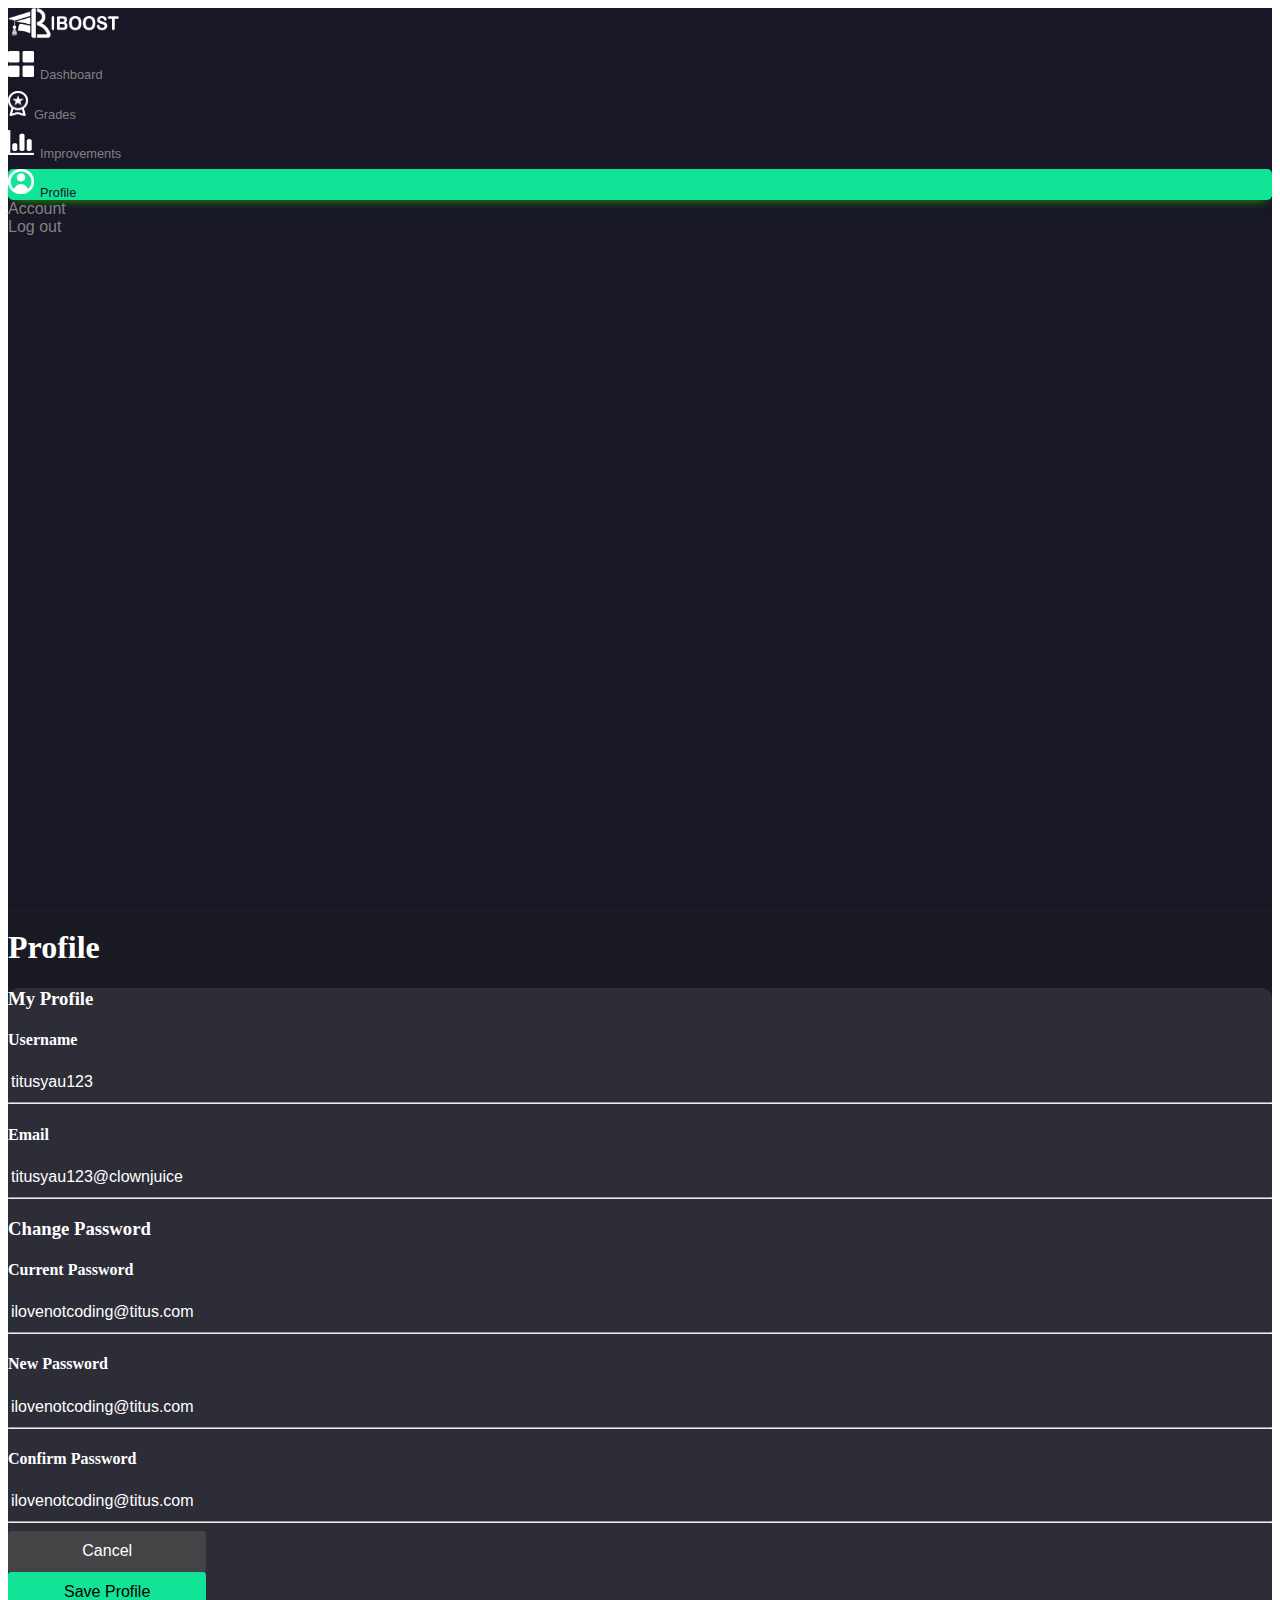
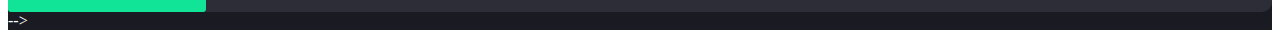
<file: editprofile.html>
<!DOCTYPE html>
<html lang="en">

<head>

<!DOCTYPE html>
<html lang="en">

<head>
    <meta charset="UTF-8">
    <meta http-equiv="X-UA-Compatible" content="IE=edge">
    <meta name="viewport" content="width=device-width, initial-scale=1.0">
    <title>IBoost - Insights to help you improve your IBMYP grades</title>
    <link rel="stylesheet" href="https://meyerweb.com/eric/tools/css/reset/reset.css">
    <link rel="stylesheet" href=" https://cdn.jsdelivr.net/npm/bootstrap@5.1.3/dist/css/bootstrap.min.css"
        rel="stylesheet" integrity="sha384-1BmE4kWBq78iYhFldvKuhfTAU6auU8tT94WrHftjDbrCEXSU1oBoqyl2QvZ6jIW3"
        crossorigin="anonymous">
    <link rel="stylesheet" href="styles.css">
    <link rel="stylesheet" href="profile.css">
</head>

<body>
    <div id="mastercontainer" class="container-fluid">
        <div class="row mainbody">
            <!--Side nav-->
            <div id="sidenav" class="col-md-2 px-3">
                <div class="d-flex flex-column">
                    <div class="p-4">
                        <a id="brand" href="index.html" class="navbar-brand"><img src="img/logo.png" alt="IBOOST"
                                class="img-fluid" style="max-width:7em; max-height: 3em;"></a>
                    </div>
                    <div class="p-2"></div>
                    <div class="p-2 menutext"><a href="index.html"><img
                                src="img/dashboard.png" alt="d" class="img-fluid"
                                style="max-width:3em; max-height: 2em; padding: 0em 0.5em 0.2em 0em;">Dashboard</a>
                    </div>
                    <div class="p-2 menutext"><a href="grades.html"><img src="img/grades.png"
                                alt="d" class="img-fluid"
                                style="max-width:3em; max-height: 2em; padding: 0em 0.5em 0.2em 0em;">Grades</a></div>
                    <div class="p-2 menutext"><a href="improvements1.html"><img
                                src="img/improvements.png" alt="d" class="img-fluid"
                                style="max-width:3em; max-height: 2em; padding: 0em 0.5em 0.2em 0em;">Improvements</a>
                    </div>
                    <div class="p-2 menutext dashtext"><a href="#"><img src="img/profile.png" alt="d"
                                class="img-fluid"
                                style="max-width:3em; max-height: 2em; padding: 0em 0.5em 0.2em 0em;">Profile</a></div>
                    <div class="pt-md-5"></div>
                    <div class="pt-md-5"></div>
                    <div class="pt-md-5"></div>
                    <div class="pt-md-5"></div>
                    <div class="pt-md-5"></div>
                    <div class="pt-md-5"></div>
                    <div class="pt-md-5"></div>
                    <div class="p-2 accountconfig">
                        <a href="account.html">Account</a>
                    </div>
                    <div class="p-2 accountconfig2">
                        <a href="#">Log out</a>
                    </div>
                </div>
            </div>
            <!-- Content starts here -->
            <div class="col-md-10 mainbody">
                <div class="container-fluid p-0">
                    <h1 class="pt-4">Profile</h1>
                </div>
                <div class="container-fluid p-md-5 p-3 pfboxes">
                    <div class=" pt-2"></div>
                    <h3 class="pfptitle d-none d-lg-block">My Profile</h3>
                    <div class="pfppref"></div>
                    <div class="pt-md-4"></div>
                    <div class="container-fluid">
                        <div class="row">
                            <div class="col-6">
                                <h4>Username</h4>
                            </div>
                            <div class="col-6">
                                <table id="gradestable"
                                    class="table table-striped table-borderless table-hover table-responsive col" style="font-family: 'Lucida Sans', 'Lucida Sans Regular', 'Lucida Grande', 
                            'Lucida Sans Unicode', Geneva, Verdana, sans-serif; color:white; font-size: 1em">
                                    <thead>
                                        <tr contenteditable="true">
                                            <td scope="col">titusyau123</td>
                                        </tr>
                                    </thead>
                                </table>
                            </div>
                            <hr>
                        </div>
                    </div>
                    <div class="container-fluid">
                        <div class="row">
                            <div class="col-6">
                                <h4>Email</h4>
                            </div>
                            <div class="col-6">
                                <table id="gradestable"
                                    class="table table-striped table-borderless table-hover table-responsive col" style="font-family: 'Lucida Sans', 'Lucida Sans Regular', 'Lucida Grande', 
                            'Lucida Sans Unicode', Geneva, Verdana, sans-serif; color:white; font-size: 1em">
                                    <thead>
                                        <tr contenteditable="true">
                                            <td scope="col">titusyau123@clownjuice</td>
                                        </tr>
                                    </thead>
                                </table>
                            </div>
                            <hr>
                        </div>
                    </div>
                    <div class="pt-md-4"></div>
                    <div class="pt-md-4"></div>
                    <div class="pt-md-4"></div>
                    <h3 class="pfptitle d-none d-lg-block">Change Password</h3>
                    <div class="pt-md-4"></div>
                    <div class="container-fluid">
                        <div class="row">
                            <div class="col-6">
                                <h4>Current Password</h4>
                            </div>
                            <div class="col-6">
                                <table id="gradestable"
                                    class="table table-striped table-borderless table-hover table-responsive col" style="font-family: 'Lucida Sans', 'Lucida Sans Regular', 'Lucida Grande', 
                            'Lucida Sans Unicode', Geneva, Verdana, sans-serif; color:white; font-size: 1em">
                                    <thead>
                                        <tr contenteditable="true">
                                            <td scope="col">ilovenotcoding@titus.com</td>
                                        </tr>
                                    </thead>
                                </table>
                            </div>
                            <hr>
                        </div>
                        <div class="pt-md-4"></div>
                        <div class="row">
                            <div class="col-6">
                                <h4>New Password</h4>
                            </div>
                            <div class="col-6">
                                <table id="gradestable"
                                    class="table table-striped table-borderless table-hover table-responsive col" style="font-family: 'Lucida Sans', 'Lucida Sans Regular', 'Lucida Grande', 
                            'Lucida Sans Unicode', Geneva, Verdana, sans-serif; color:white; font-size: 1em">
                                    <thead>
                                        <tr contenteditable="true">
                                            <td scope="col">ilovenotcoding@titus.com</td>
                                        </tr>
                                    </thead>
                                </table>
                            </div>
                            <hr>
                        </div>
                    </div>
                    <div class="pt-md-4"></div>
                    <div class="row">
                        <div class="col-6">
                            <h4>Confirm Password</h4>
                        </div>
                        <div class="col-6">
                            <table id="gradestable"
                                class="table table-striped table-borderless table-hover table-responsive col" style="font-family: 'Lucida Sans', 'Lucida Sans Regular', 'Lucida Grande', 
                        'Lucida Sans Unicode', Geneva, Verdana, sans-serif; color:white; font-size: 1em">
                                <thead>
                                    <tr contenteditable="true">
                                        <td scope="col">ilovenotcoding@titus.com</td>
                                    </tr>
                                </thead>
                            </table>
                        </div>
                        <hr>
                    </div>
                    <div class="pt-md-4"></div>
                    <div class="container-fluid p-0">
                        <div class="row m-1">
                            <div class="col-2 mb-3">
                                <div class="p-3 edit1">
                                    <a href="profile.html" class="edit3">Cancel</a>
                                </div>
                            </div>
                            <div class="col-2 mb-3">
                                <div class="p-3 edit2">
                                    <a href="profile.html" style="color:black; text-decoration:none;padding:1em 1em 1em 1em;">Save Profile</a>
                                </div>
                            </div>
                        </div>
                    </div>
                </div>
            </div>
</body>



           
            <!-- <div class="col-md-10 mainbody">
                <div class="container-fluid p-0">
                    <h1 class="pt-4">Profile</h1>
                </div>
                <div class="container-fluid p-md-5 p-3 pfboxes">
                    <div class=" pt-2"></div>
                    <h3 class="pfptitle d-none d-lg-block">Account Overview</h3>
                    <div class="pfppref"></div>
                    <div class="pt-md-4"></div>
                    <div class="container-fluid">
                        <div class="row">
                            <div class="col-6">
                                <h4>Username</h4>
                            </div>
                            <div class="col-6">
                                <table id="gradestable"
                                    class="table table-striped table-borderless table-hover table-responsive col" style="font-family: 'Lucida Sans', 'Lucida Sans Regular', 'Lucida Grande', 
                            'Lucida Sans Unicode', Geneva, Verdana, sans-serif; color:white; font-size: 1em">
                                    <thead>
                                        <tr contenteditable="true">
                                            <td scope="col">titusyau123</td>
                                        </tr>
                                    </thead>
                                </table>
                            </div>
                            <hr>
                        </div>
                    </div>
                    <div class="container-fluid">
                        <div class="row">
                            <div class="col-6">
                                <h4>Email</h4>
                            </div>
                            <div class="col-6">
                                <table id="gradestable"
                                    class="table table-striped table-borderless table-hover table-responsive col" style="font-family: 'Lucida Sans', 'Lucida Sans Regular', 'Lucida Grande', 
                            'Lucida Sans Unicode', Geneva, Verdana, sans-serif; color:white; font-size: 1em">
                                    <thead>
                                        <tr contenteditable="true">
                                            <td scope="col">titusyau123@clownjuice</td>
                                        </tr>
                                    </thead>
                                </table>
                            </div>
                            <hr>
                        </div>
                    </div>
                    <div class="container-fluid">
                        <div class="row">
                            <div class="col-6">
                                <h4>Password</h4>
                            </div>
                            <div class="col-6">
                                <table id="gradestable"
                                    class="table table-striped table-borderless table-hover table-responsive col" style="font-family: 'Lucida Sans', 'Lucida Sans Regular', 'Lucida Grande', 
                            'Lucida Sans Unicode', Geneva, Verdana, sans-serif; color:white; font-size: 1em">
                                    <thead>
                                        <tr contenteditable="true">
                                            <td scope="col">ilovenotcoding@titus.com</td>
                                        </tr>
                                    </thead>
                                </table>
                            </div>
                            <hr>
                        </div>
                    </div>
                    <div class="pt-md-4"></div>
                    <div class="row">
                        <div class="container-fluid col">
                            <div class="edit1 col">
                                <div>
                                    <a href="editprofile.html" style="text-decoration:none;">Edit Profile</a>
                                </div>
                            </div>
                        </div>
                    </div>

                </div>
            </div> -->
</body> -->
</file>
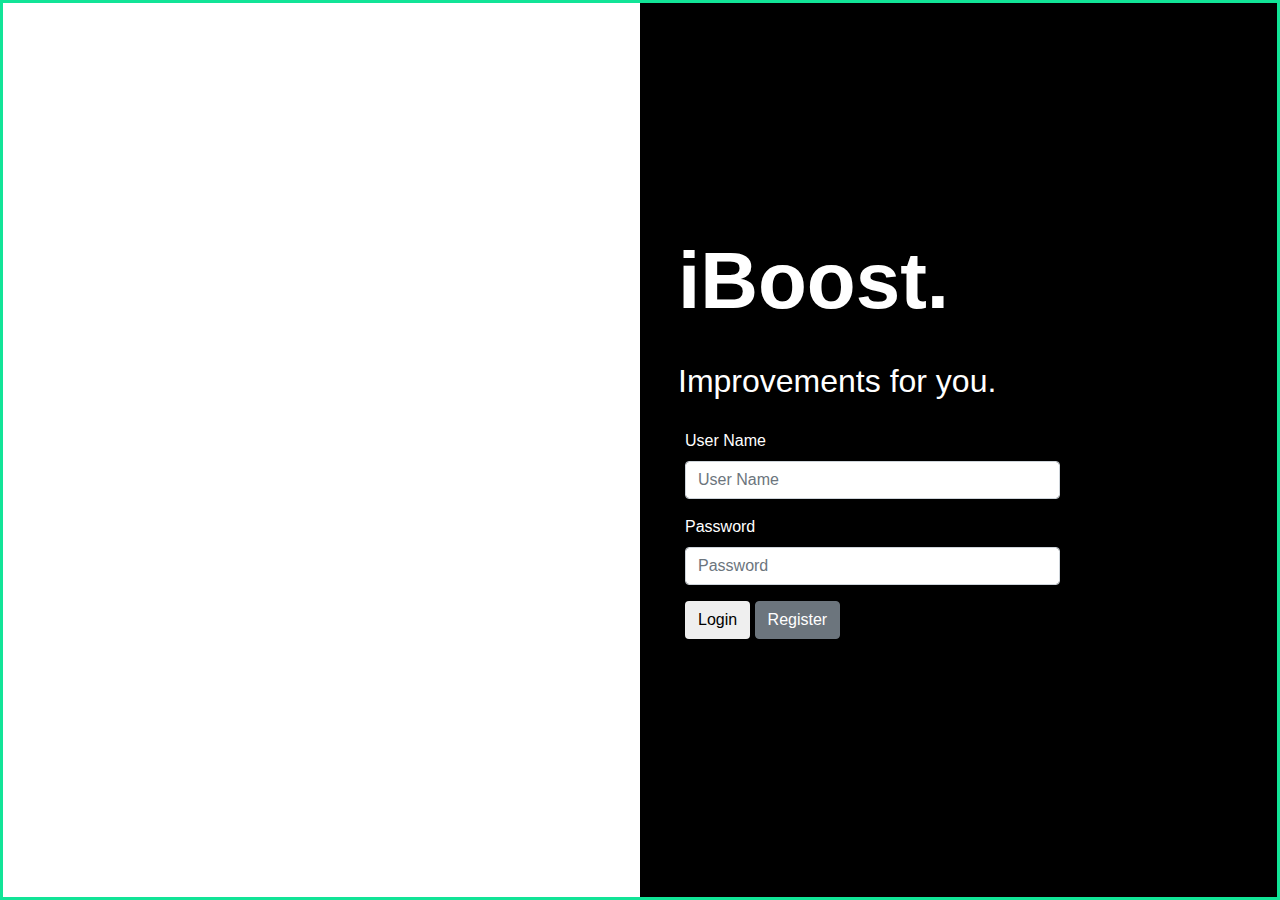
<file: login.html>
<!DOCTYPE html>
<html lang="en">
	<head>
		<meta charset="UTF-8" />
		<meta http-equiv="X-UA-Compatible" content="IE=edge" />
		<meta name="viewport" content="width=device-width, initial-scale=1.0" />
		<link rel="stylesheet" href="login.css" />
		<link rel="stylesheet" href="https://cdn.jsdelivr.net/npm/bootstrap@4.0.0/dist/css/bootstrap.min.css" integrity="sha384-Gn5384xqQ1aoWXA+058RXPxPg6fy4IWvTNh0E263XmFcJlSAwiGgFAW/dAiS6JXm" crossorigin="anonymous" />
		<title>Login</title>
	</head>
	<body>
		<div class="main-page">
			<div class="side-image"></div>
			<div class="main-login">
				<div class="d-flex flex-column justify-content-center" style="height: 100%">
					<div class="main-text p-2">iBoost.</div>
					<div class="subtitle p-2">Improvements for you.</div>
					<div class="container-fluid mt-3 mb-5">
						<div class="row">
							<div class="login-form col-12 col-md-8">
								<form>
									<div class="form-group">
										<label>User Name</label>
										<input type="text" class="form-control" placeholder="User Name" />
									</div>
									<div class="form-group">
										<label>Password</label>
										<input type="password" class="form-control" placeholder="Password" />
									</div>
									<button type="submit" class="btn btn-black">Login</button>
									<button type="submit" class="btn btn-secondary">Register</button>
								</form>
							</div>
						</div>
					</div>
				</div>
			</div>
		</div>

		<script src="https://cdn.jsdelivr.net/npm/bootstrap@5.2.0-beta1/dist/js/bootstrap.bundle.min.js" integrity="sha384-pprn3073KE6tl6bjs2QrFaJGz5/SUsLqktiwsUTF55Jfv3qYSDhgCecCxMW52nD2" crossorigin="anonymous"></script>
	</body>
</html>
</file>
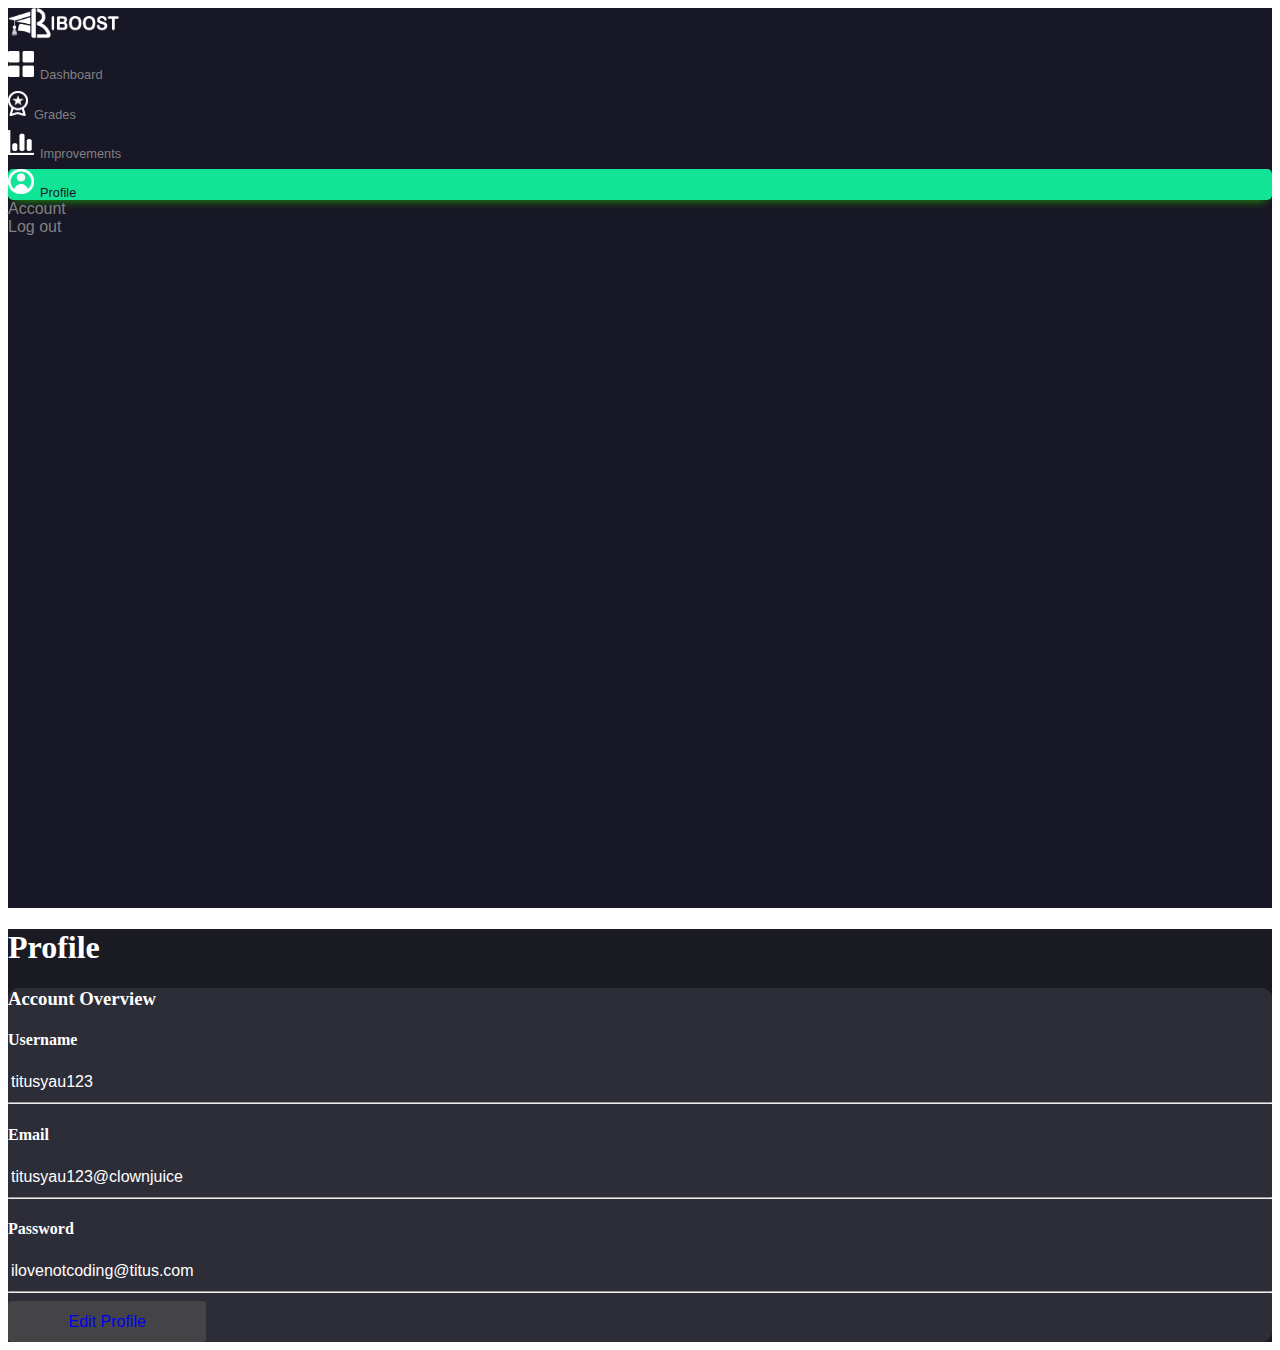
<file: profile.html>
<!DOCTYPE html>
<html lang="en">

<head>

    <!DOCTYPE html>
    <html lang="en">

    <head>
        <meta charset="UTF-8">
        <meta http-equiv="X-UA-Compatible" content="IE=edge">
        <meta name="viewport" content="width=device-width, initial-scale=1.0">
        <title>IBoost - Insights to help you improve your IBMYP grades</title>
        <link rel="stylesheet" href="https://meyerweb.com/eric/tools/css/reset/reset.css">
        <link rel="stylesheet" href=" https://cdn.jsdelivr.net/npm/bootstrap@5.1.3/dist/css/bootstrap.min.css"
            rel="stylesheet" integrity="sha384-1BmE4kWBq78iYhFldvKuhfTAU6auU8tT94WrHftjDbrCEXSU1oBoqyl2QvZ6jIW3"
            crossorigin="anonymous">
        <link rel="stylesheet" href="styles.css">
        <link rel="stylesheet" href="profile.css">
    </head>

<body>
    <div id="mastercontainer" class="container-fluid">
        <div class="row">
            <!--Side nav-->
            <div id="sidenav" class="col-md-2 px-3">
                <div class="d-flex flex-column">
                    <div class="p-4">
                        <a id="brand" href="index.html" class="navbar-brand"><img src="img/logo.png" alt="IBOOST"
                                class="img-fluid" style="max-width:7em; max-height: 3em;"></a>
                    </div>
                    <div class="p-2"></div>
                    <div class="p-2 menutext"><a href="index.html"><img src="img/dashboard.png" alt="d"
                                class="img-fluid"
                                style="max-width:3em; max-height: 2em; padding: 0em 0.5em 0.2em 0em;">Dashboard</a>
                    </div>
                    <div class="p-2 menutext"><a href="grades.html"><img src="img/grades.png" alt="d" class="img-fluid"
                                style="max-width:3em; max-height: 2em; padding: 0em 0.5em 0.2em 0em;">Grades</a></div>
                    <div class="p-2 menutext"><a href="improvements1.html"><img src="img/improvements.png" alt="d"
                                class="img-fluid"
                                style="max-width:3em; max-height: 2em; padding: 0em 0.5em 0.2em 0em;">Improvements</a>
                    </div>
                    <div class="p-2 menutext dashtext"><a href="#"><img src="img/profile.png" alt="d" class="img-fluid"
                                style="max-width:3em; max-height: 2em; padding: 0em 0.5em 0.2em 0em;">Profile</a></div>
                    <div class="pt-md-5"></div>
                    <div class="pt-md-5"></div>
                    <div class="pt-md-5"></div>
                    <div class="pt-md-5"></div>
                    <div class="pt-md-5"></div>
                    <div class="pt-md-5"></div>
                    <div class="pt-md-5"></div>
                    <div class="p-2 accountconfig">
                        <a href="account.html">Account</a>
                    </div>
                    <div class="p-2 accountconfig2">
                        <a href="#">Log out</a>
                    </div>
                </div>
            </div>
            <!-- Content starts here -->
            <div class="col-md-10 mainbody">
                <div class="container-fluid p-0">
                    <h1 class="pt-4">Profile</h1>
                </div>
                <div class="container-fluid p-md-5 p-3 pfboxes">
                    <div class=" pt-2"></div>
                    <h3 class="pfptitle d-none d-lg-block">Account Overview</h3>
                    <div class="pfppref"></div>
                    <div class="pt-md-4"></div>
                    <div class="container-fluid">
                        <div class="row">
                            <div class="col-6">
                                <h4>Username</h4>
                            </div>
                            <div class="col-6">
                                <table id="gradestable"
                                    class="table table-striped table-borderless table-hover table-responsive col" style="font-family: 'Lucida Sans', 'Lucida Sans Regular', 'Lucida Grande', 
                            'Lucida Sans Unicode', Geneva, Verdana, sans-serif; color:white; font-size: 1em">
                                    <thead>
                                        <tr contenteditable="true">
                                            <td scope="col">titusyau123</td>
                                        </tr>
                                    </thead>
                                </table>
                            </div>
                            <hr>
                        </div>
                    </div>
                    <div class="container-fluid">
                        <div class="row">
                            <div class="col-6">
                                <h4>Email</h4>
                            </div>
                            <div class="col-6">
                                <table id="gradestable"
                                    class="table table-striped table-borderless table-hover table-responsive col" style="font-family: 'Lucida Sans', 'Lucida Sans Regular', 'Lucida Grande', 
                            'Lucida Sans Unicode', Geneva, Verdana, sans-serif; color:white; font-size: 1em">
                                    <thead>
                                        <tr contenteditable="true">
                                            <td scope="col">titusyau123@clownjuice</td>
                                        </tr>
                                    </thead>
                                </table>
                            </div>
                            <hr>
                        </div>
                    </div>
                    <div class="container-fluid">
                        <div class="row">
                            <div class="col-6">
                                <h4>Password</h4>
                            </div>
                            <div class="col-6">
                                <table id="gradestable"
                                    class="table table-striped table-borderless table-hover table-responsive col" style="font-family: 'Lucida Sans', 'Lucida Sans Regular', 'Lucida Grande', 
                            'Lucida Sans Unicode', Geneva, Verdana, sans-serif; color:white; font-size: 1em">
                                    <thead>
                                        <tr contenteditable="true">
                                            <td scope="col">ilovenotcoding@titus.com</td>
                                        </tr>
                                    </thead>
                                </table>
                            </div>
                            <hr>
                        </div>
                    </div>
                    <div class="pt-md-4"></div>
                    <div class="row">
                        <div class="container-fluid col">
                            <div class="edit1 col">
                                <div>
                                    <a href="editprofile.html" style="text-decoration:none;">Edit Profile</a>
                                </div>
                            </div>
                        </div>
                    </div>

                </div>
            </div>
</body>
</file>
<file: styles.css>
#sidenav {
background: #181725;
/* max-width: 16em; */
position: -webkit-sticky;
position: sticky;
top: 0;
height: 100vh;
}

body{
  color: white;
}

@media only screen and (max-width: 768px) {
  #sidenav {
    height: 48vh;
    position:relative;
  }
}

.menu {
color: white;
font-family: 'Lucida Sans', 'Lucida Sans Regular', 'Lucida Grande', 'Lucida Sans Unicode', Geneva, Verdana, sans-serif;
opacity: 80%;
}

.menutext {
color: white;
font-family: 'Lucida Sans', 'Lucida Sans Regular', 'Lucida Grande', 'Lucida Sans Unicode', Geneva, Verdana, sans-serif;
transition: all 0.25s;
text-decoration: none;
color: #fff;
margin-top: 0.5em;
}

.menutext:hover {
background: #11e497;
border-radius: 0.3em;
box-shadow: 0 0.5em 0.5em -0.4em rgb(29, 136, 8);
cursor: pointer;
color: #181725;
}

.menutext a {
text-decoration: none;
font-size: 0.8em;
color: #818181;
display: block;
transition: 0.1s;
}

.menutext a:hover {
color: #181725;
text-decoration: none;
}

.dashtext {
background: #11e497;
border-radius: 0.3em;
box-shadow: 0 0.5em 0.5em -0.4em rgb(29, 136, 8);
}

.dashtext a {
color: #181725;
}

.accountconfig {
color: white;
font-family: 'Lucida Sans', 'Lucida Sans Regular', 'Lucida Grande', 'Lucida Sans Unicode', Geneva, Verdana, sans-serif;
}

.accountconfig a {
text-decoration: none;
font-size: 1em;
color: #818181;
display: block;
transition: 0.1s;
}

.accountconfig a:hover {
color: #11e497;
text-decoration: none;
}

.accountconfig2 {
color: white;
font-family: 'Lucida Sans', 'Lucida Sans Regular', 'Lucida Grande', 'Lucida Sans Unicode', Geneva, Verdana, sans-serif;
}

.accountconfig2 a {
text-decoration: none;
font-size: 16px;
color: #818181;
display: block;
transition: 0.1s;
}

.accountconfig2 a:hover {
color: #11e497;
text-decoration: none;
}

/* #dashsec1 {
height: 50%;
} */

/* #biggraph {
background: red;
} */

.biggraph {
border-radius: 5px;
border: solid #2d2d38 0.05px;
}

/* #focusimprovement {
background: greenyellow;
} */

.improvementcontent {
display: flex;
flex-direction: column;
align-items: start;
background: #27272d;
border-radius: 5px;
color: white;
border: solid #2d2d38 0.05px;
}

.improvementdata {
/* border-top: #818181 solid 1px; */
}

.improvementdescription {
/* border-top: #818181 solid 1px; */
}

/* #dashsec2 {
height: 50%;
} */

/* #subjectbw {
background: brown;
} */

.subcontent {
color: white;
border-radius: 5px;
background: #27272d;
}

/* #blankfn {
background: #818181;
} */

.mainbody{
  background: #1A1A23;
  color: white;
}

.recentperf{
  background: #27272d;
  border-radius: 5px;
}

.bestsubdescription{
  padding-top: 1em;
}
</file>
<file: profile.css>
.pfboxes {
  background: #2d2d38;
  color: white;
  border-radius: 10px;
}

.edit1 {
  background: #444447;
  border-radius: 3px;
  width: 11em;
  color: white;
  font-family: 'Lucida Sans', 'Lucida Sans Regular', 'Lucida Grande', 'Lucida Sans Unicode', Geneva, Verdana, sans-serif;
  font-size: 1em;
  transition: all 0.25s;
  text-decoration: none;
  text-align: center;
  padding: 0.7em 0.7em 0.7em 0.7em;
}

.edit1:hover {
  background: #11e497;
  border-radius: 10px;
  color: black;
  cursor: pointer;
}

.edit2 {
  background: #11e497;
  border-radius: 3px;
  width: 11em;
  color: black;
  font-family: 'Lucida Sans', 'Lucida Sans Regular', 'Lucida Grande', 'Lucida Sans Unicode', Geneva, Verdana, sans-serif;
  font-size: 1em;
  transition: all 0.25s;
  text-decoration: none;
  text-align: center;
  padding: 0.7em 0.7em 0.7em 0.7em;
}

.edit2:hover {
  background: #11e497;
  border-radius: 10px;
  color: black;
  width: 13em;
  cursor: pointer;
}

.edit3{
  color:white;
  text-decoration:none;
  padding:1em 1em 1em 1em;
}

.edit3:hover{
  color:black;
}
</file>
<file: login.css>
* {
	margin: 0;
	padding: 0;
}

@media only screen and (max-width: 580px) {
	.side-image {
		/* display: none; */
		width: 20%;
		max-width: 20%;
	}

	.main-login {
		width: 80% !important;
		max-width: 80% !important;
	}
}

@media only screen and (max-width: 365px) {
	.side-image {
		display: none;
	}

	.main-login {
		width: 100% !important;
		max-width: 100% !important;
	}
}

body {
	font-family: "Lucida Sans", "Lucida Sans Regular", "Lucida Grande", "Lucida Sans Unicode", "Geneva", "Verdana", "sans-serif";
}

.main-page {
	height: 100vh;
	border: 3px solid #11e497;
	display: flex;
}

.side-image {
	width: 50%;
	max-width: 50%;
	/* border: 5px solid black; */
	background-size: cover;
	background-position: center;
	background-image: url("https://cdn.discordapp.com/attachments/828968006980730962/994893190857502750/2869886.webp");
}

.main-login {
	background-color: black;
	/* border: 5px solid red; */
	width: 50%;
	max-width: 50%;
	padding-left: 30px;
	color: white;
	/* display: flex; */
}

.main-text {
	font-size: 5em;
	font-weight: 600;
	/* position: relative; */
	/* width: 1em; */
}

.subtitle {
	font-size: 2em;
	/* position: relative; */
}
/* 
/* .side-image{ 
    height: 100%; 
    width: 50%; 
    border: 5px solid black; 
} */
</file>
